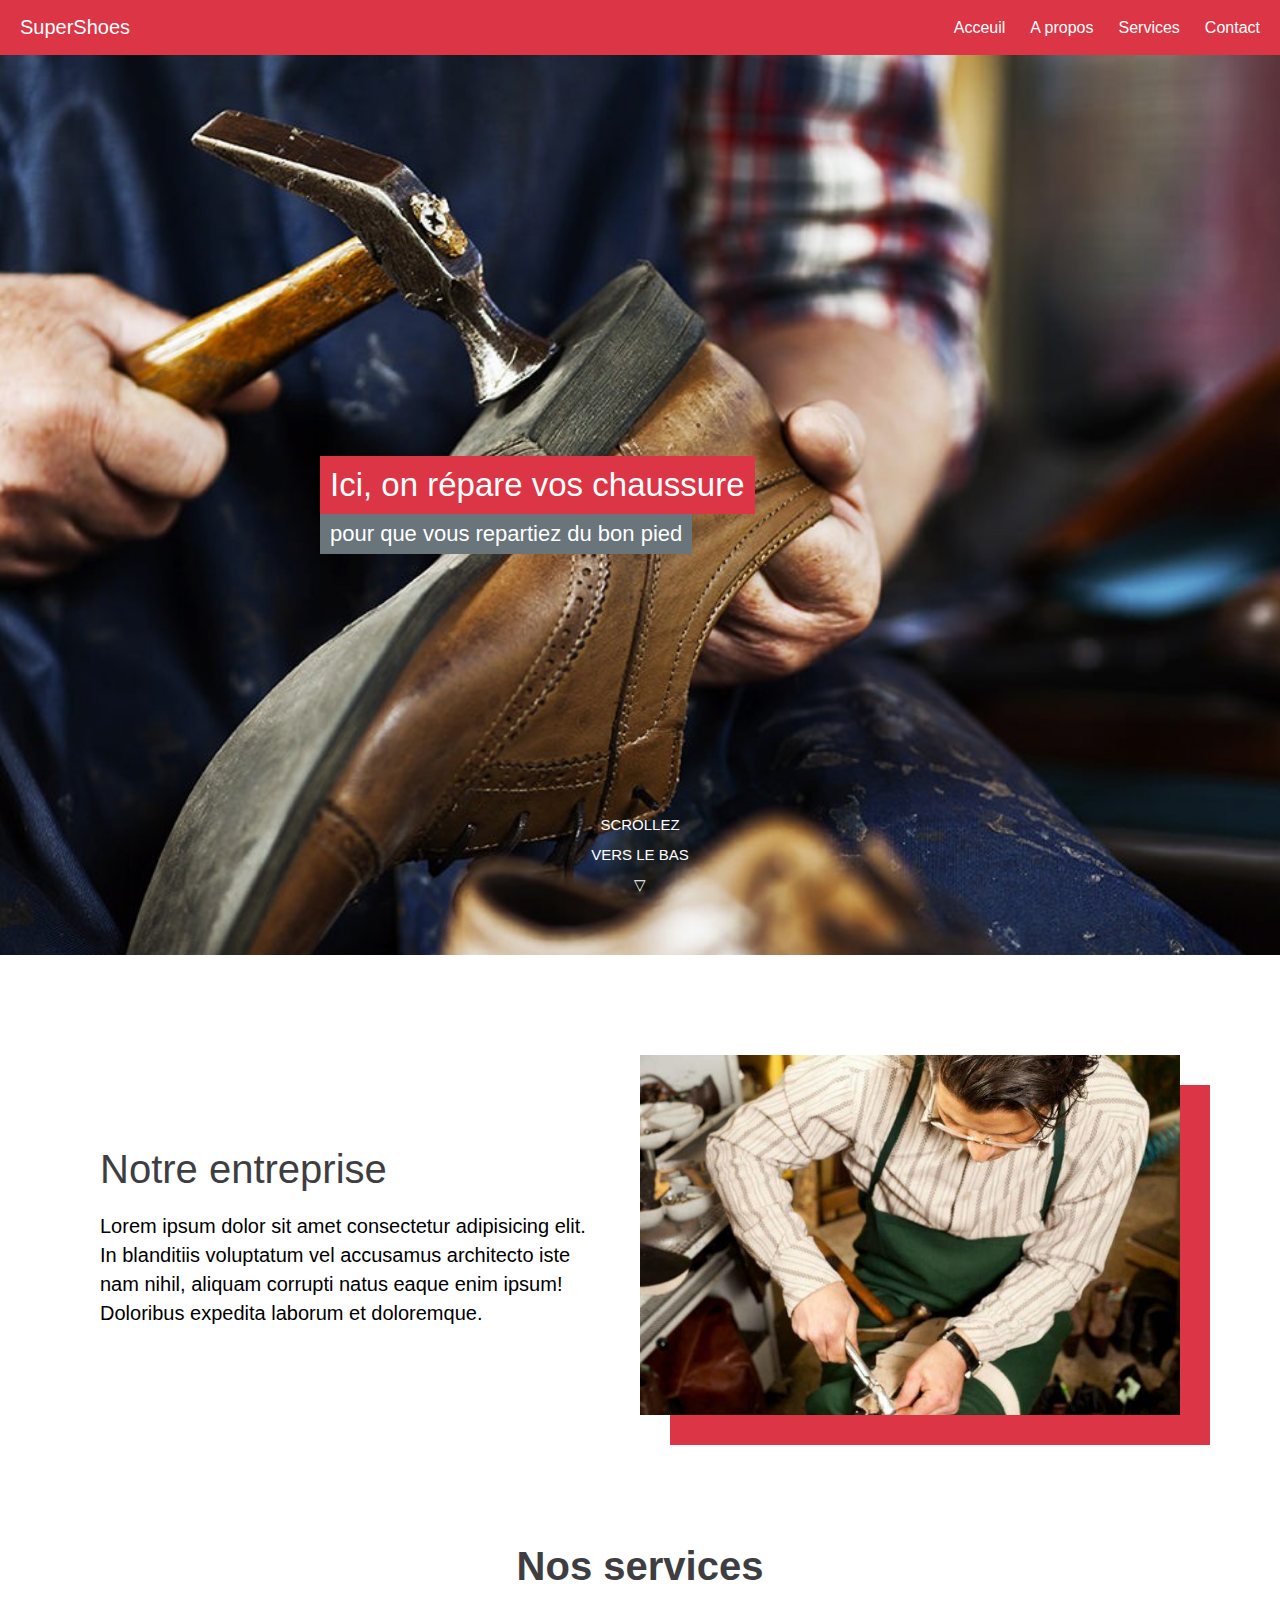
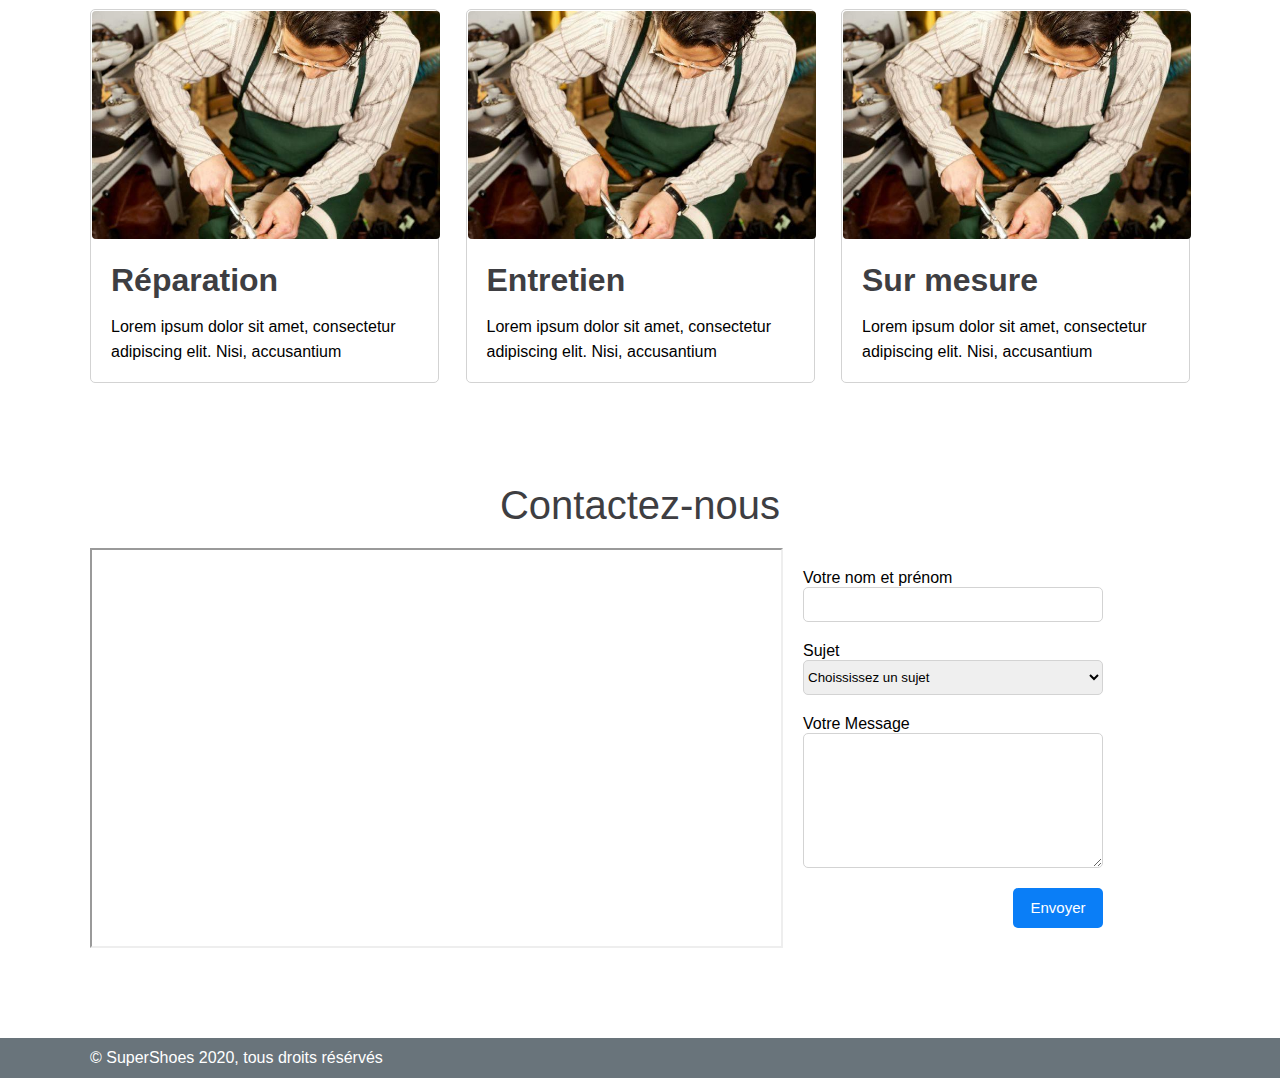
<file: Exo Html-css/index.html>
<!DOCTYPE html>
<html lang="fr">

<head>
  <meta charset="UTF-8">
  <meta http-equiv="X-UA-Compatible" content="IE=edge">
  <meta name="viewport" content="width=device-width, initial-scale=1.0">
  <link rel="stylesheet" href="./css/style.css">
  <link rel="stylesheet" href="https://cdnjs.cloudflare.com/ajax/libs/font-awesome/4.7.0/css/font-awesome.min.css">
  <title>Exercice Landingpage</title>
</head>

<body>
  <header>
    <div class="header">
      <div class="logo">
        <h1 class="logo-title">SuperShoes</h1>
      </div>

      <div class="nav">
        <nav>
          <ul class="menu">
            <li><a href="#Acceuil">Acceuil</a></li>
            <li><a href="#Propos">A propos</a></li>
            <li><a href="#services">Services</a></li>
            <li><a href="#contact">Contact</a></li>
          </ul>
        </nav>
      </div>
      <nav class="menu-iphone">
        <ul class="menu">
          <li>
            <i class="fa fa-bars"></i>
            <ul class="sub-menu">
              <li><a href="#acceuil">Acceuil</a> </li>
              <li><a href="#Propos">A propos</a></li>
              <li><a href="#services">Services</a></li>
              <li><a href="#contact">Contact</a></li>
            </ul>
          </li>
    </div>
  </header>

  <div class="hero" id="acceuil">
    <div class="container-hero">
      <div class="hero-contain">
        <h1 class="hero-title"> Ici, on répare vos chaussure</h1>
        <h1 class="hero-subtitle">pour que vous repartiez du bon pied</h1>
        <p class="scrolling">scrollez <br> vers le bas <br> ▽</p>
      </div>
    </div>
  </div>

  <div id="Propos" class="Propos">
    <div class="container">
      <div class="propos-contain">
        <div class="propos-texte">
          <h1 class="propos-title">Notre entreprise</h1>
          <p class="propos-para">Lorem ipsum dolor sit amet consectetur adipisicing elit. In blanditiis voluptatum vel
            accusamus architecto iste nam nihil, aliquam corrupti natus eaque enim ipsum! Doloribus expedita laborum et
            doloremque.</p>
        </div>
        <div class="propos-img">
          <img class="image-propos" src="./images/about.jpg" alt="">
        </div>
      </div>
    </div>
  </div>

  <div id="services" class="services">
    <div class="container">
      <div class="services-titles">
        <h1>Nos services</h1>
      </div>
      <div class="item-services">
        <div class="reparation">
          <div class="services-texte">
            <img class="image-services" src="./images/about.jpg" alt="">
            <div class="texte-service">
              <h1 class="title">Réparation</h1>
              <p class="texte">Lorem ipsum dolor sit amet, consectetur <br> adipiscing elit. Nisi, accusantium </p>
            </div>
          </div>
        </div>
        <div class="entretien">
          <div class="services-texte">
            <img class="image-services" src="./images/about.jpg" alt="">
            <div class="texte-service">
              <h1 class="title">Entretien</h1>
              <p class="texte">Lorem ipsum dolor sit amet, consectetur <br> adipiscing elit. Nisi, accusantium </p>
            </div>
          </div>
        </div>
        <div class="mesure">
          <div class="services-texte">
            <img class="image-services" src="./images/about.jpg" alt="">
            <div class="texte-service">
              <h1 class="title">Sur mesure</h1>
              <p class="texte">Lorem ipsum dolor sit amet, consectetur <br> adipiscing elit. Nisi, accusantium </p>
            </div>
          </div>
        </div>
      </div>
    </div>
  </div>

  <div id="contact" class="contact">
    <div class="container">
      <div class="contact-title">
        <h1 class="contact-title-title">Contactez-nous</h1>
      </div>
      <div class="contain">
        <div class="maps">
          <iframe height="300px" width="800px"
            src="https://www.google.com/maps/embed?pb=!1m18!1m12!1m3!1d20146.566332488514!2d4.364464221811246!3d50.86226066738749!2m3!1f0!2f0!3f0!3m2!1i1024!2i768!4f13.1!3m3!1m2!1s0x47c3a49504b00adb%3A0xaa723cd641a0fa1e!2s1030%20Schaerbeek!5e0!3m2!1sfr!2sbe!4v1688371620151!5m2!1sfr!2sbe"
            allowfullscreen="" loading="lazy" referrerpolicy="no-referrer-when-downgrade"></iframe>
        </div>
        <div class="form">
          <div class="container">
            <div class="contain-form">
              <label for="">Votre nom et prénom</label>
              <input type="text">
    
              <label for="">Sujet</label>
              <select name="" id="">
                <option value="">Choississez un sujet </option>
                <option value="">Demande de devis</option>
                <option value="">Question</option>
                <option value="">Autre</option>
              </select>
    
              <label for="">Votre Message</label>
              <textarea cols="30" rows="20"></textarea>
              <div class="btn">
                <button>Envoyer</button>
            </div>
          </div>
          </div>
        </div>
      </div>
    </div>
  </div>
  <footer>
    <div class="footer">
      <div class="container">
        <p> &copy; SuperShoes 2020, tous droits résérvés</p>
      </div>
    </div>
  </footer>

  <script src="https://code.jquery.com/jquery-3.6.1.min.js"
    integrity="sha256-o88AwQnZB+VDvE9tvIXrMQaPlFFSUTR+nldQm1LuPXQ=" crossorigin="anonymous"></script>
  <script src="https://cdn.jsdelivr.net/npm/bootstrap@5.2.2/dist/js/bootstrap.bundle.min.js"
    integrity="sha384-OERcA2EqjJCMA+/3y+gxIOqMEjwtxJY7qPCqsdltbNJuaOe923+mo//f6V8Qbsw3"
    crossorigin="anonymous"></script>
  <script src="js/script.js"></script>
</body>
</file>
<file: Exo Html-css/css/style.css>
* {
  margin: 0;
  padding: 0;
  list-style: None;
  box-sizing: border-box;
  font-family: "Helvetica Neue", Helvetica, Arial, sans-serif;
}

:root {
  --title-color: #25282b;
  --text-color: #3e3e42;
  --red-color: #DC3545;
  --bg-footer: #69747b;
}

.container {
  width: 100%;
  max-width: 1100px;
  margin: auto;
}

.container-hero {
  width: 50%;
  margin: auto;
}

.header {
  background: var(--red-color);
  color: white;
  display: flex;
  justify-content: space-between;
  align-items: center;
  height: 55px;
}

.logo-title {
  font-size: 20px;
  font-weight: 400;
}

.nav-mobile {
  display: none;
}

ul {
  display: flex;
}
.menu-iphone{
  display: None;
}
a {
  color: white;
  text-decoration: none;
  padding-left: 25px;
}

.logo,
.nav {
  padding: 20px;
}

/*PARTIE HERO*/
.hero {
  background: url('../images/cordonnier.jpg');
  background-repeat: no-repeat;
  background-size: cover;
  display: flex;
  justify-content: center;
  height: 100vh;
  background-position: center center;
}

.hero-contain {
  display: flex;
  flex-direction: column;
  justify-content: center;
  color: white;
}

.hero-title {
  background-color: var(--red-color);
  color: white;
  width: max-content;
  padding: 10px;
  font-size: 33px;
  font-weight: 500;
}

.hero-subtitle {
  background: var(--bg-footer);
  width: max-content;
  display: flex;
  align-items: center;
  padding: 10px;
  font-weight: 500;
  font-size: 22px;
  height: 40px;
}

.scrolling {
  position: absolute;
  top: 90%;
  left: 0;
  right: 0;
  text-align: center;
  max-width: 100vw;
  max-height: 100vh;
  font-size: 15px;
  line-height: 30px;
  text-transform: uppercase;
}

/*PARTI PROPOS*/
.Propos {
  padding: 100px;
}

.propos-contain {
  display: flex;
  align-items: center;
}

.propos-title {
  font-size: 40px;
  font-weight: 500;
  margin-bottom: 20px;
  padding-right: 50px;
  color: var(--text-color);
}

.propos-texte {
  padding-right: 50px;
}

.propos-para {
  font-size: 20px;
  line-height: 29px;
}

.image-propos {
  box-shadow: 30px 30px var(--red-color);
  height: 360px;
}

/*Services*/

.services {
  padding: 25px;
}

.services-titles {
  text-align: center;
  color: var(--text-color);
  font-size: 20px;
  padding-bottom: 20px;
}

.item-services {
  display: flex;
  justify-content: space-between;
  text-align: center;
}

.image-services {
  height: 230px;
  width: 350px;
  border: 1px solid transparent;
  border-radius: 5px;
}

.services-texte {
  width: 349px;
  text-align: start;
  border: 1px solid lightgray;
  border-radius: 5px;
}

.title {
  padding-bottom: 15px;
  color: var(--text-color);
}

.texte {
  line-height: 25px;
}

.texte-service {
  padding-top: 18px;
  padding-left: 20px;
  padding-bottom: 18px;
}

.title {
  font-weight: 600;
}

/*Contact*/
.contact {
  padding-top: 75px;
  padding-bottom: 90px;
}

.contact-title {
  text-align: center;
  padding-bottom: 20px;
  color: var(--text-color);
}

.contact-title-title {
  font-size: 40px;
  font-weight: 500;
}

.contain {
  display: flex;
  justify-content: start;

}

.form {
  display: flex;
  flex-direction:column;
  padding-left: 20px;
}

label {
  padding-bottom: 5px;
}

select,
input {
  height: 35px;
  display: flex;
  border: 1px solid lightgray;
  border-radius: 5px;
  margin-bottom: 20px;
  width: 300px;
}

textarea {
  display: flex;
  height: 135px;
  width: 300px;
  border: 1px solid lightgray;
  border-radius: 5px;
  margin-bottom: 20px;
}

button {
  width: 90px;
  height: 40px;
  background-color: #0A7EF7;
  color: white;
  border: 1px transparent;
  border-radius: 5px;
  font-size: 15px;
}

.btn {
  display: flex;
  justify-content: end;
}

.maps {
  display: flex;
  width: 63%;
}

iframe {
  height: 400px;
}

/* Footer */
.footer {
  background-color: var(--bg-footer);
  height: 40px;
  display: flex;
  color: white;
}

@media screen and (max-width : 1024px) {

  .container {
    width: 80%;
  }

  .container-hero {
    width: 70%;
  }

  .propos-contain {
    flex-direction: column;
    text-align: start;
  }

  .propos-texte {
    padding-bottom: 20px;
  }

  .image-propos {
    height: 70%;
    width: 100%;
    box-shadow: none;
  }

  .item-services {
    flex-direction: column;
    align-items: center;
  }

  .services-texte {
    text-align: start;
    width: 80%;
    padding: 0;
  }

  .image-services {
    width: 100%;
    height: auto;
  }

  .reparation,
  .entretien,
  .mesure {
    margin-bottom: 2.5vh;
    display: flex;
    justify-content: center;
  }

  .contain {
    flex-direction: column-reverse;
  }

  .contain-form {
    display: flex;
    flex-direction: column;
  }

  input,
  label,
  textarea,
  select,
  option {
    width: 100%;
  }

  label {
    width: 100%;
    padding-bottom: 5px;
  }

  select,
  input {
    height: 35px;
    border: 1px solid lightgray;
    border-radius: 5px;
    margin-bottom: 20px;
  }

  textarea {
    height: 135px;
    border: 1px solid lightgray;
    border-radius: 5px;
    margin-bottom: 20px;
  }

  .maps {
    display: flex;
    justify-content: center;
    width: 100%;
    padding-top: 1.5vh;
  }
}

@media screen and (max-width : 624px) {
  .container {
    width: 100%;
  }

  .container-hero {
    width: 100%;
  }

  .hero-title {
    width: 100%;
    text-align: center;
    font-size: 40px;
  }

  .hero-subtitle {
    width: 100%;
    justify-content: center;
    text-align: center;
    font-size: 23px;
    height: 70px;
  }

  .Propos{
      padding: 0px;
      padding-top: 100px;
      padding-bottom: 100px;
      padding-left: 50px;
      padding-right: 50px;
  }
  .propos-contain {
    width: 100%;
  }

  .propos-title {
    padding: 0;
    font-size: 35px;
    font-weight: 500;
  }

  .propos-para {
    line-height: 29px;
  }

  .image-propos {
    height: 240px;
  }

  .services-texte {
    width: 100%;
  }

  .nav {
    display: None;
  }
 .menu-iphone{
  padding-top: 25px;
  text-align: center;
  display: block;
 }
  .menu {
    display: inline-block;
  }
  .menu > li {
    float: right;
    color: #e298e1;
    width: 100px;
    height: 40px;
    background: rgba(212, 18, 18, 0);
    cursor: pointer;
    font-size: 17px;
  }
  .sub-menu {
    transform: scale(0);
    transform-origin: top center;
    transition: all 300ms ease-in-out;
  }
  .sub-menu li {
    font-size: 14px;
    background: rgba(0, 0, 0, 0.8);
    padding: 8px 0;
    color: white;
    border-bottom: 1px solid rgba(255, 255, 255, 0.2);
    transform: scale(0);
    transform-origin: top center;
    transition: all 300ms ease-in-out;
  }
  .sub-menu li:last-child {
    border-bottom: 0;
  }
  .sub-menu li:hover {
    background: rgb(209, 5, 5);
  }
  .menu > li:hover .sub-menu li {
    transform: scale(1);
  }
  .menu > li:hover .sub-menu {
    transform: scale(1);
    display: flex;
    flex-direction: column;
    text-align: center;
  }

  @media screen and (max-width: 425px) {
    .propos-texte {
      padding-right: 0;
    }

    .Propos {
      padding: 0px;
      padding-top: 100px;
      padding-bottom: 100px;
      padding-left: 50px;
      padding-right: 50px;
    }
  }

  @media screen and (max-width : 375px) {
    .container {
      width: 100vw;
      max-width: 320px;
    }

    .Propos {
      padding: 0;
      padding-top: 100px;
    }

    .services {
      padding: 0;
      padding-top: 100px;
    }

    .services-texte {
      width: 100%;
    }

    .reparation,
    .entretien,
    .mesure {
      display: flex;
      justify-content: center;
    }

    .form {
      display: flex;
      padding-left: 0;
    }

    label,
    input,
    textarea,
    label,
    select {
      width: 100%;
    }
  }
}
</file>
